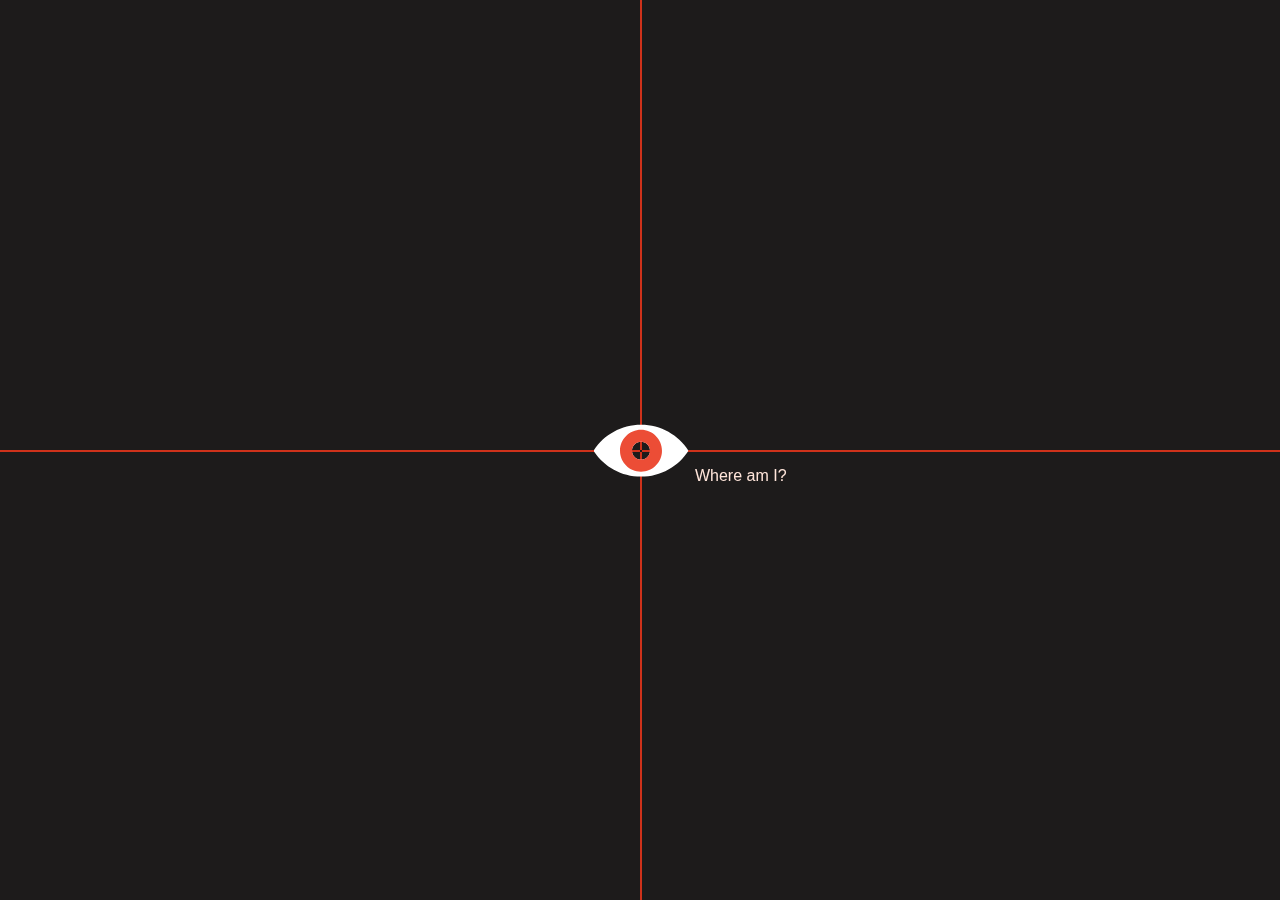
<file: 01-Window/01-where-am-i/index.html>
<!DOCTYPE html>
<html lang="en">
  <head>
    <meta charset="UTF-8" />
    <meta http-equiv="X-UA-Compatible" content="IE=edge" />
    <meta name="viewport" content="width=device-width, initial-scale=1.0" />
    <link rel="stylesheet" href="./style.css" />
    <script src="./main.js" defer></script>
    <title>Document</title>
  </head>
  <body>
    <div class="horizontal line"></div>
    <div class="vertical line"></div>
    <img class="eye" src="./assets/eye.svg" alt="Aim image" />
    <span class="location">Where am I?</span>
  </body>
</html>
</file>
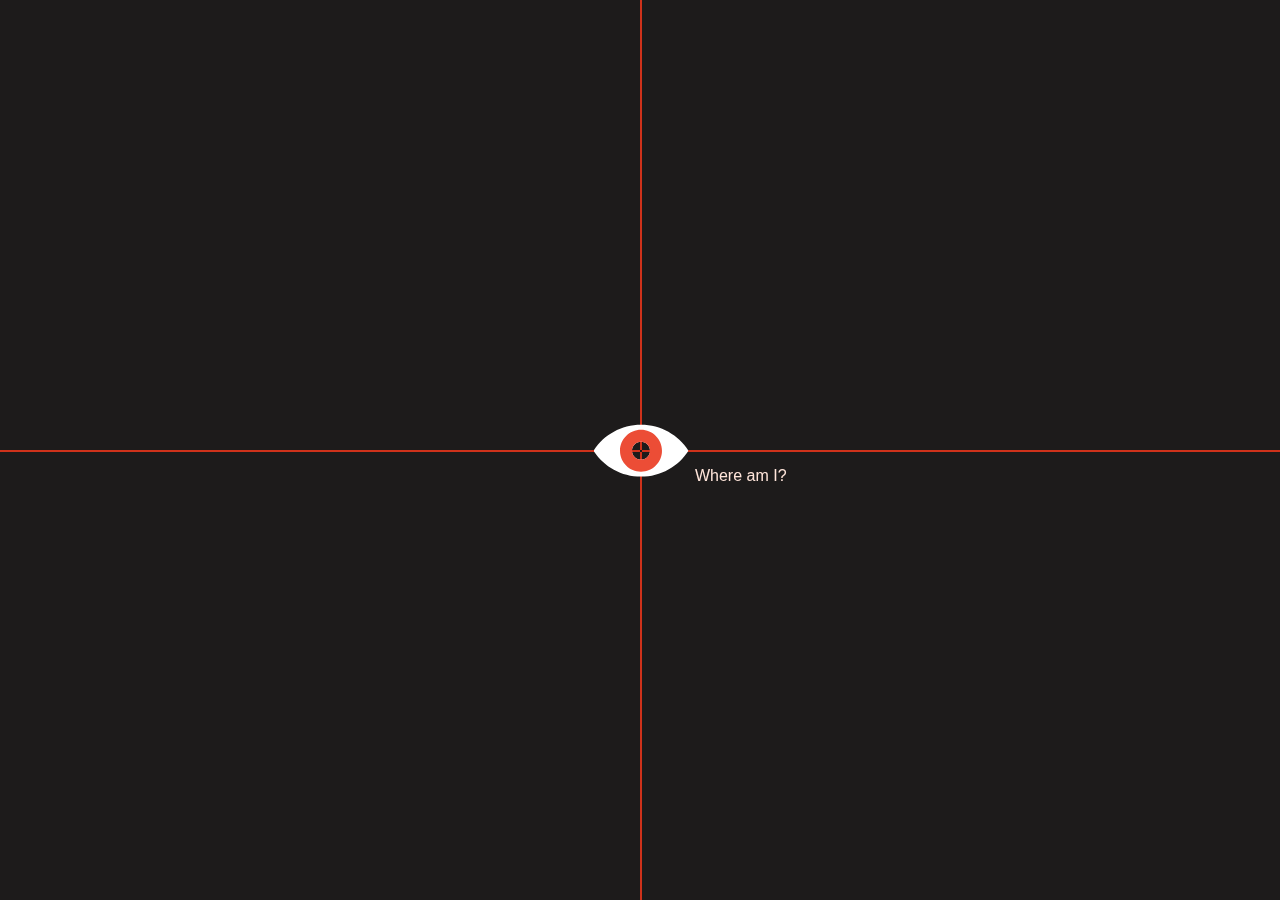
<file: 01-Window/where-am-i/index.html>
<!DOCTYPE html>
<html lang="en">
  <head>
    <meta charset="UTF-8" />
    <meta http-equiv="X-UA-Compatible" content="IE=edge" />
    <meta name="viewport" content="width=device-width, initial-scale=1.0" />
    <link rel="stylesheet" href="./style.css" />
    <script src="./script.js" defer></script>
    <title>Document</title>
  </head>
  <body>
    <div class="horizontal line"></div>
    <div class="vertical line"></div>
    <img class="eye" src="./assets/eye.svg" alt="Aim image" />
    <span class="location">Where am I?</span>
  </body>
</html>
</file>
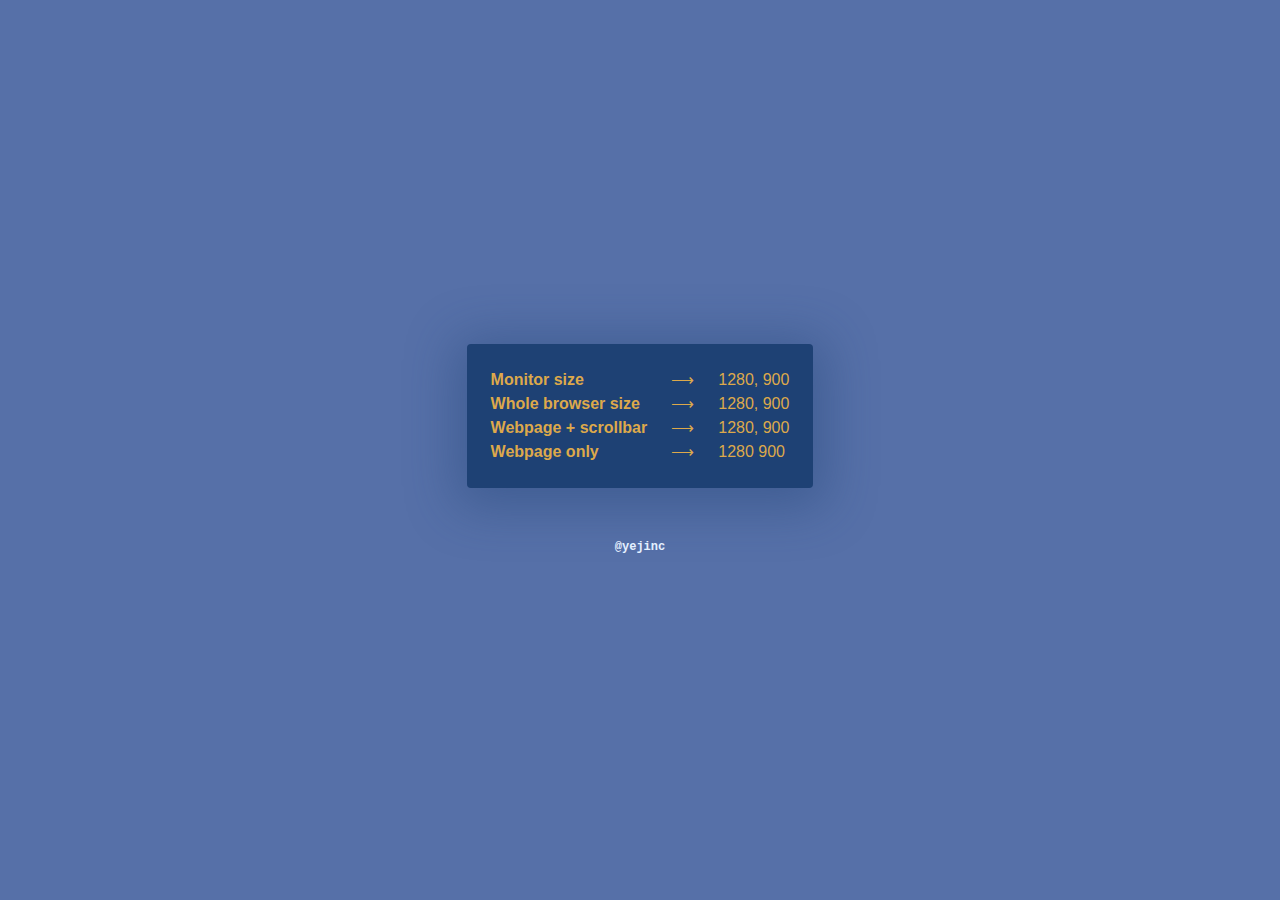
<file: 01-Window/01-learnings/01-window-size/index.html>
<!DOCTYPE html>
<html lang="en">
  <head>
    <meta charset="UTF-8" />
    <meta http-equiv="X-UA-Compatible" content="IE=edge" />
    <meta name="viewport" content="width=device-width, initial-scale=1.0" />
    <title>Window Size</title>
    <link rel="stylesheet" href="./style.css" />
    <script defer src="./app.js"></script>
  </head>
  <body>
    <section class="dashboard">
      <h1 class="visually-hidden">Dashboard</h1>
      <div class="dashboard-left">Title</div>
      <div class="dashboard-middle">Arrow</div>
      <div class="dashboard-right">Result</div>
    </section>
  </body>
</html>
</file>
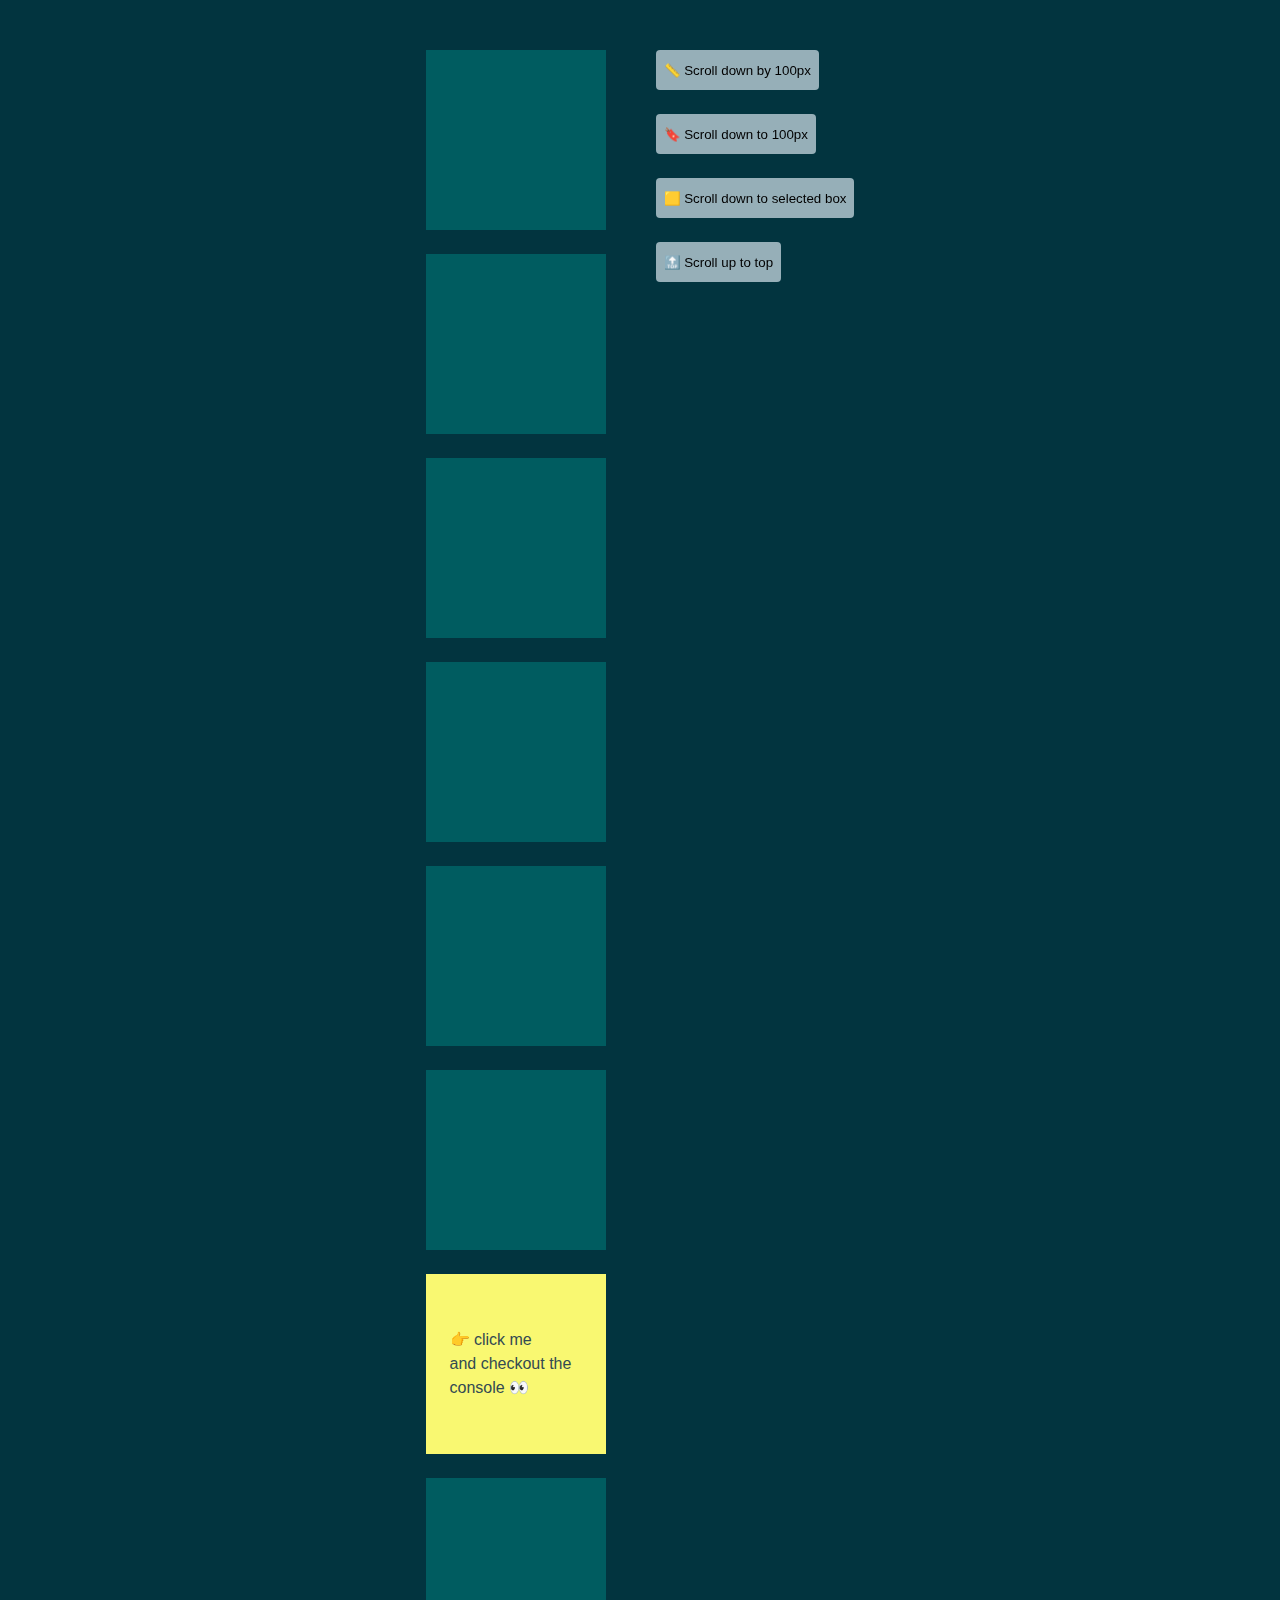
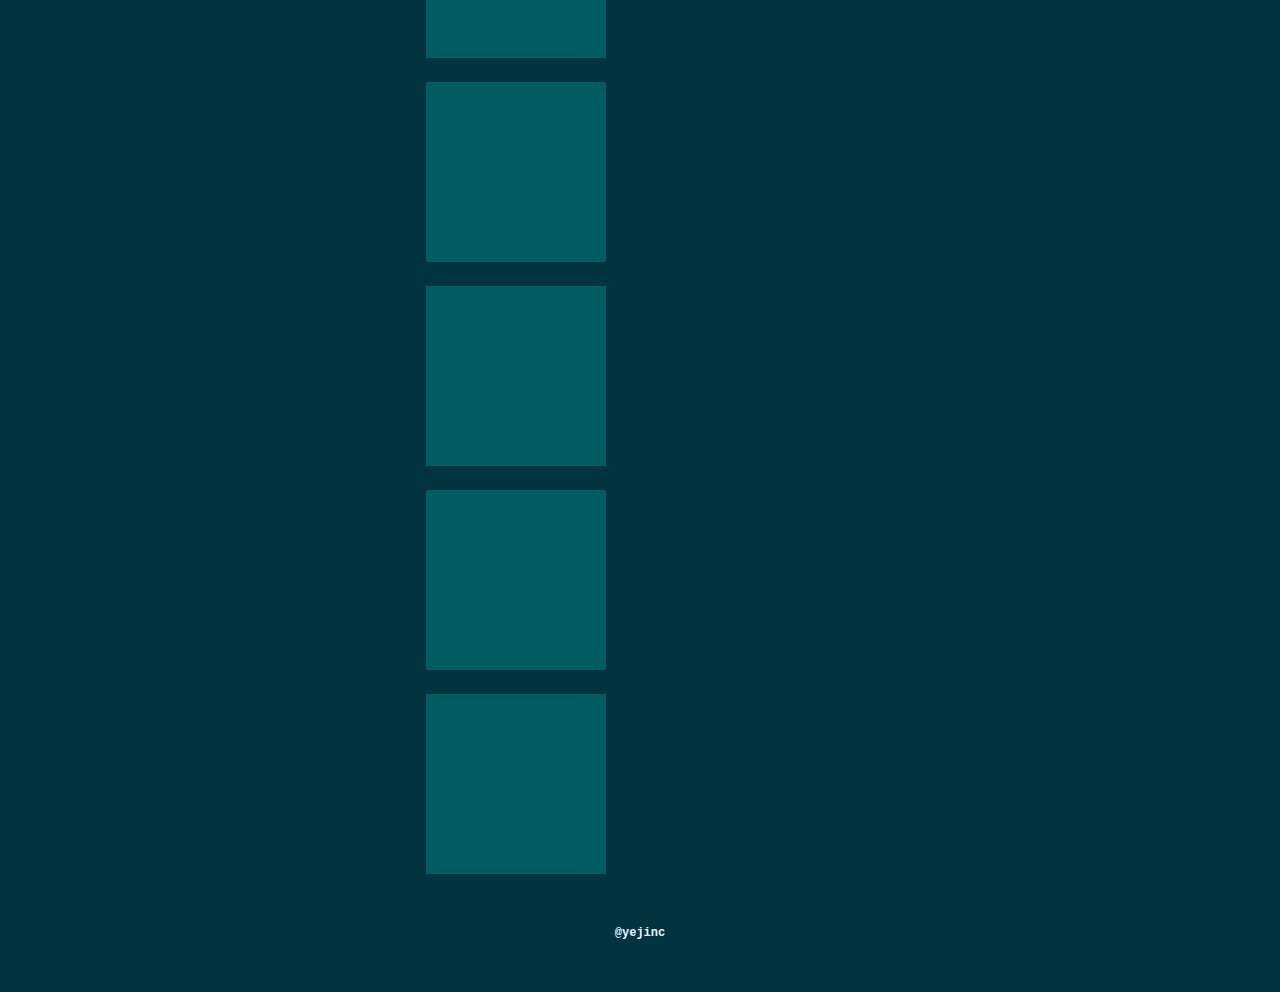
<file: 01-Window/01-learnings/02-window-coordinates/index.html>
<!DOCTYPE html>
<html lang="en">
  <head>
    <meta charset="UTF-8" />
    <meta http-equiv="X-UA-Compatible" content="IE=edge" />
    <meta name="viewport" content="width=device-width, initial-scale=1.0" />
    <title>Window Coordinates</title>
    <link rel="stylesheet" href="./style.css" />
    <script defer src="./app.js"></script>
  </head>
  <body>
    <main class="contents">
      <section class="box-group">
        <h1 class="visually-hidden">Title</h1>
        <div class="box"></div>
        <div class="box"></div>
        <div class="box"></div>
        <div class="box"></div>
        <div class="box"></div>
        <div class="box"></div>
        <div class="selected-box">
          <p class="selected-box-text">
            👉 click me <br />and checkout the console 👀
          </p>
        </div>
        <div class="box"></div>
        <div class="box"></div>
        <div class="box"></div>
        <div class="box"></div>
        <div class="box"></div>
      </section>

      <section class="button-group">
        <h1 class="visually-hidden">Buttons</h1>
        <button type="button" class="scroll-button by-position">
          📏 Scroll down by 100px
        </button>
        <button type="button" class="scroll-button to-position">
          🔖 Scroll down to 100px
        </button>
        <button type="button" class="scroll-button to-selected">
          🟨 Scroll down to selected box
        </button>
        <button type="button" class="scroll-button to-up">
          🔝 Scroll up to top
        </button>
      </section>
    </main>
  </body>
</html>
</file>
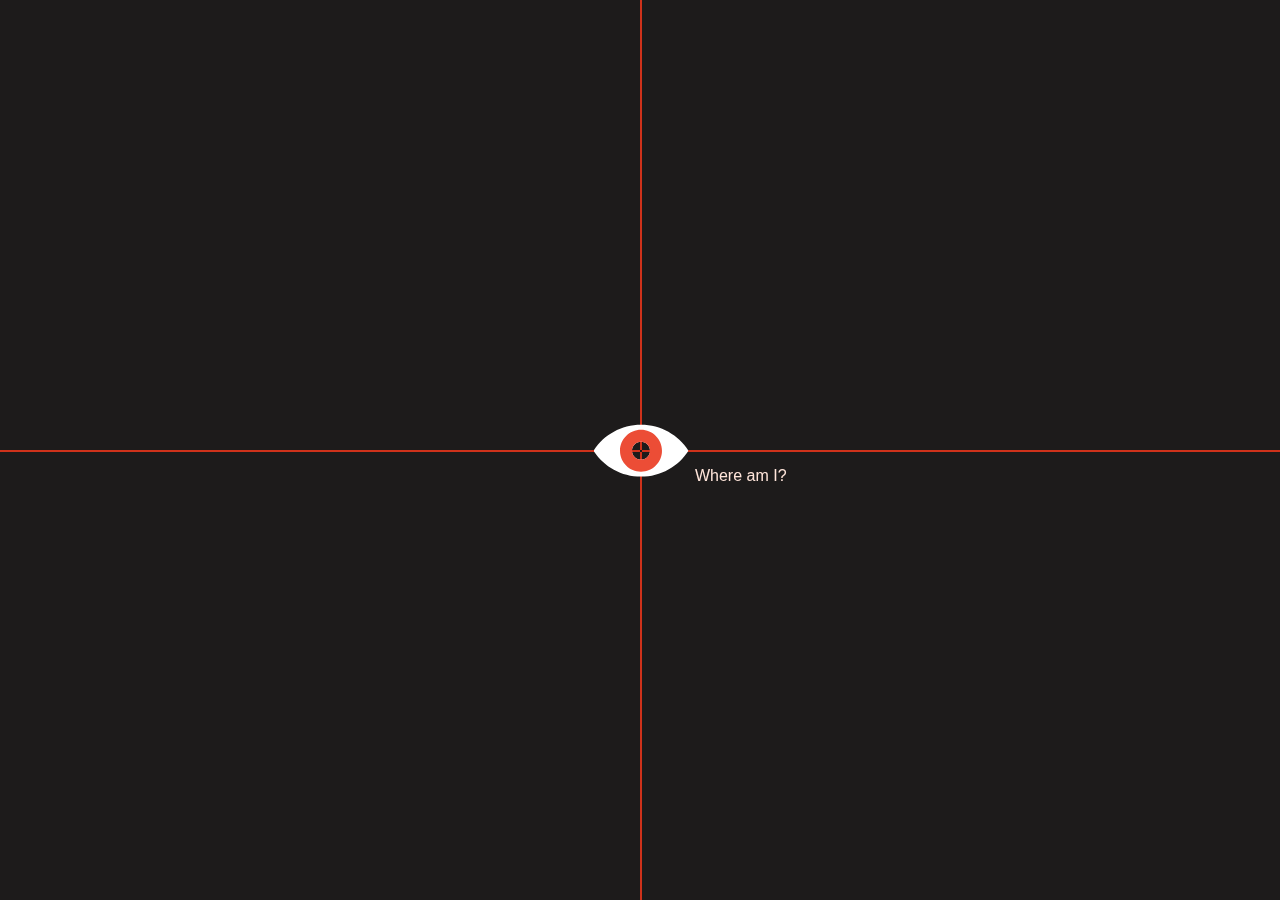
<file: 01-Window/02-doings/01-where-am-i/index.html>
<!DOCTYPE html>
<html lang="en">
  <head>
    <meta charset="UTF-8" />
    <meta http-equiv="X-UA-Compatible" content="IE=edge" />
    <meta name="viewport" content="width=device-width, initial-scale=1.0" />
    <link rel="stylesheet" href="./style.css" />
    <script src="./app.js" defer></script>
    <title>Document</title>
  </head>
  <body>
    <div class="horizontal line"></div>
    <div class="vertical line"></div>
    <img class="eye" src="./assets/eye.svg" alt="Aim image" />
    <span class="location">Where am I?</span>
  </body>
</html>
</file>
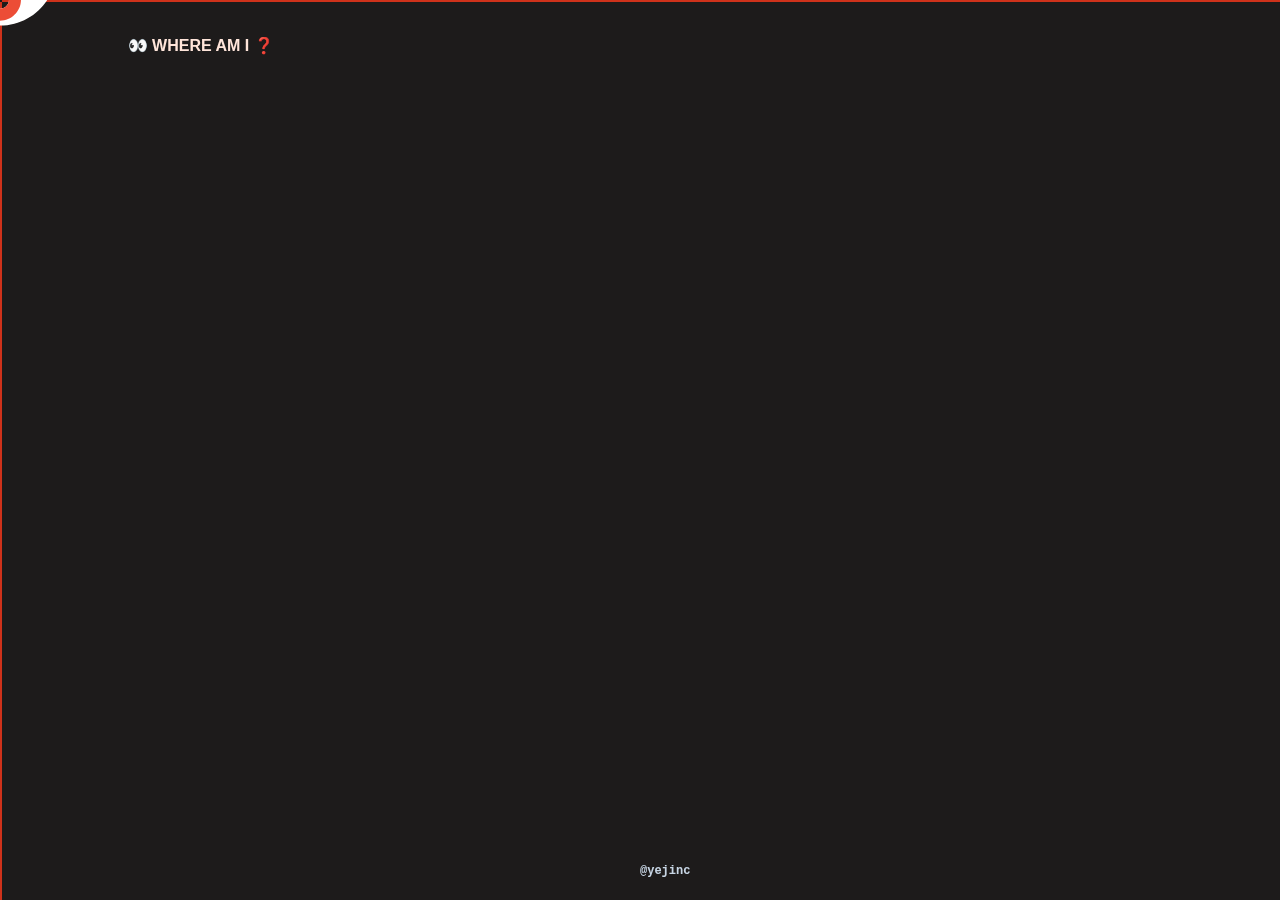
<file: 01-Window/02-doings/03-refactored-where-am-i/index.html>
<!DOCTYPE html>
<html lang="en">
  <head>
    <meta charset="UTF-8" />
    <meta http-equiv="X-UA-Compatible" content="IE=edge" />
    <meta name="viewport" content="width=device-width, initial-scale=1.0" />
    <link rel="stylesheet" href="./style.css" />
    <script defer src="./app.js" defer></script>
    <title>👀 WHERE AM I ❓</title>
  </head>
  <body>
    <div class="horizontal line"></div>
    <div class="vertical line"></div>
    <img class="eye" src="./assets/eye.svg" alt="Aim image" />
    <span class="location">👀 WHERE AM I ❓</span>
  </body>
</html>
</file>
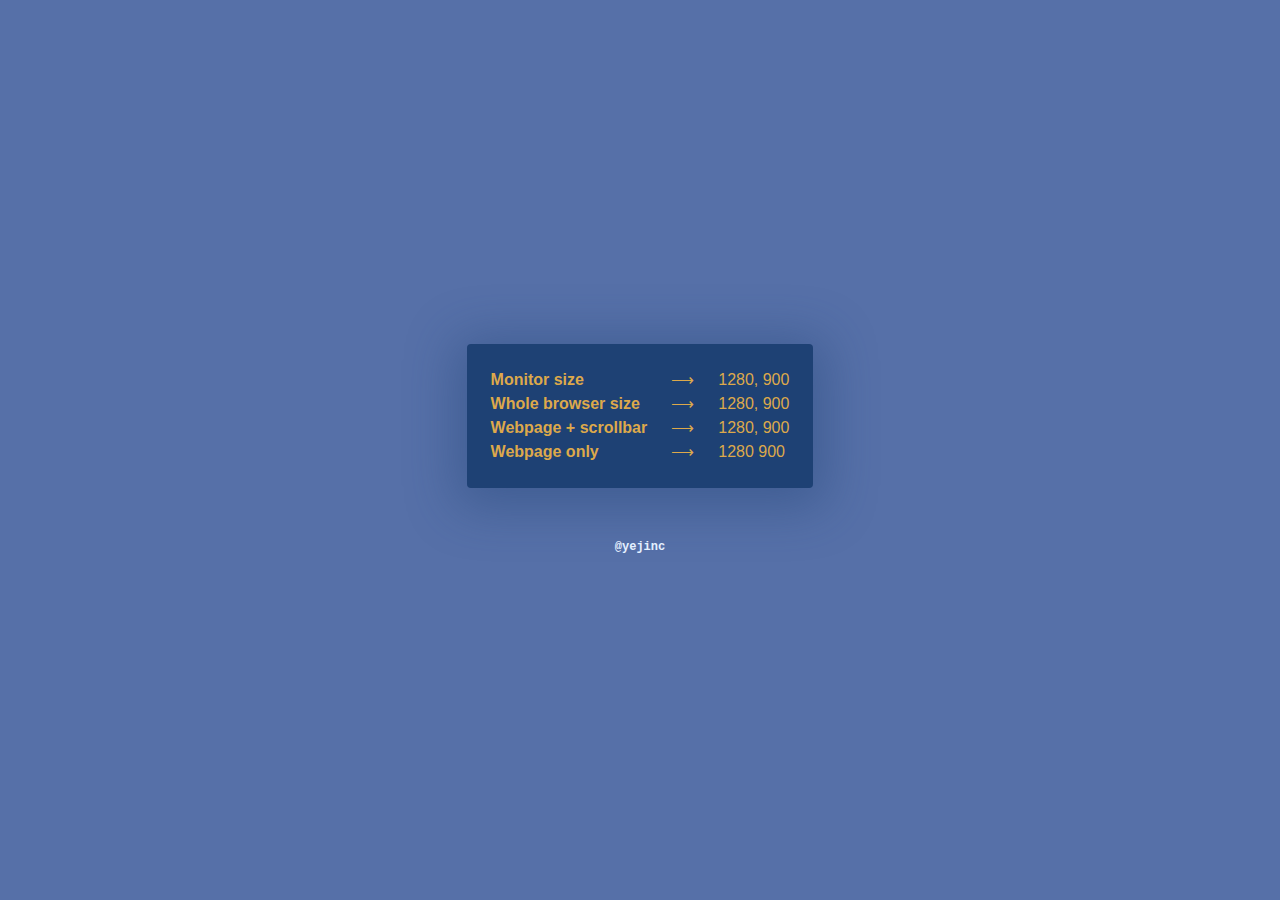
<file: 01-Web-APIs/window-size.html>
<!DOCTYPE html>
<html lang="en">
  <head>
    <meta charset="UTF-8" />
    <meta http-equiv="X-UA-Compatible" content="IE=edge" />
    <meta name="viewport" content="width=device-width, initial-scale=1.0" />
    <title>Window Size</title>
    <style>
      * {
        margin: 0;
        box-sizing: border-box;
      }

      html {
        width: 100%;
        height: 100%;
        font-family: -apple-system, BlinkMacSystemFont, 'Segoe UI', Roboto,
          Oxygen, Ubuntu, Cantarell, 'Open Sans', 'Helvetica Neue', sans-serif;
        font-size: 16px;
        line-height: 1.5;
        color: #dda94b;
        background-color: #5670a8;
      }

      body {
        display: flex;
        flex-direction: column;
        justify-content: center;
        align-items: center;
        width: 100%;
        height: 100%;
        margin: 0 auto;
      }

      body::after {
        font-family: 'Courier New', Courier, monospace;
        content: '@yejinc';
        display: block;
        margin-top: 50px;
        color: #e4f0ff;
        font-size: 12px;
        font-weight: 600;
      }

      .dashboard {
        display: flex;
        justify-content: center;
        align-items: center;
        padding: 24px;
        border-radius: 4px;
        background-color: #1e4174;
        box-shadow: 1px 7px 50px 12px rgba(30, 65, 116, 0.4);
      }

      .dashboard-left,
      .dashboard-right {
        display: inline-block;
        text-align: left;
      }

      .dashboard-left {
        margin-right: 24px;
        font-weight: 700;
      }

      .dashboard-middle {
        display: inline-block;
        text-align: center;
        margin-right: 24px;
      }

      .dashboard-right {
        font-weight: 400;
      }
    </style>
  </head>
  <body>
    <section class="dashboard">
      <div class="dashboard-left">Title</div>
      <div class="dashboard-middle">Arrow</div>
      <div class="dashboard-right">Result</div>
    </section>
    <script>
      const dashboard = document.querySelector('.dashboard')
      const dashboardLeft = document.querySelector('.dashboard-left')
      const dashboardRight = document.querySelector('.dashboard-right')
      const dashboardMiddle = document.querySelector('.dashboard-middle')

      function updateLeft() {
        dashboardLeft.innerHTML = `
          Monitor size  <br/>
          Whole browser size  <br />
          Webpage + scrollbar  <br />
          Webpage only 
        `
      }

      function updateMiddle() {
        dashboardMiddle.innerHTML = `
          ⟶ <br />
          ⟶ <br />
          ⟶ <br />
          ⟶
        `
      }

      function updateRight() {
        dashboardRight.innerHTML = `
          ${window.screen.width}, ${window.screen.height} <br/>
          ${window.outerWidth}, ${window.outerHeight} <br />
          ${window.innerWidth}, ${window.innerHeight} <br />
          ${document.documentElement.clientWidth} ${document.documentElement.clientHeight}
        `
      }

      function update() {
        updateLeft()
        updateMiddle()
        updateRight()
      }

      window.addEventListener('resize', update)
      update()
    </script>
  </body>
</html>
</file>
<file: 01-Window/01-where-am-i/style.css>
* {
  margin: 0;
  box-sizing: border-box;
}

html {
  width: 100%;
  height: 100%;
  background-color: #1d1b1b;
}

body {
  font-family: -apple-system, BlinkMacSystemFont, 'Segoe UI', Roboto, Oxygen,
    Ubuntu, Cantarell, 'Open Sans', 'Helvetica Neue', sans-serif;
  font-size: 16px;
  line-height: 1.5;
  margin: 0 auto;
}

/* body::after {
  content: '@yejinc';
  display: flex;
  flex-direction: column;
  justify-content: flex-end;
  align-items: flex-end;
  font-family: 'Courier New', Courier, monospace;
  margin-top: 50px;
  font-size: 12px;
  font-weight: 600;
  color: #e4f0ff;
} */

.line {
  position: absolute;
  background-color: #ec4d36;
  mix-blend-mode: difference;
}

.horizontal {
  width: 100%;
  height: 2px;
  top: 50%;
}

.vertical {
  height: 100%;
  width: 2px;
  left: 50%;
}

.eye {
  position: absolute;
  top: 50.1%; /* alignining purpose*/
  left: 50.1%; /* alignining purpose*/
  transform: translate(-50%, -50%);
  cursor: none;
}

.location {
  position: absolute;
  top: 50%;
  left: 50%;
  transform: translate(60%, 60%);
  color: #ffe5da;
}
</file>
<file: 01-Window/where-am-i/style.css>
* {
  margin: 0;
  box-sizing: border-box;
}

html {
  width: 100%;
  height: 100%;
  background-color: #1d1b1b;
}

body {
  font-family: -apple-system, BlinkMacSystemFont, 'Segoe UI', Roboto, Oxygen,
    Ubuntu, Cantarell, 'Open Sans', 'Helvetica Neue', sans-serif;
  font-size: 16px;
  line-height: 1.5;
  margin: 0 auto;
}

/* body::after {
  content: '@yejinc';
  display: flex;
  flex-direction: column;
  justify-content: flex-end;
  align-items: flex-end;
  font-family: 'Courier New', Courier, monospace;
  margin-top: 50px;
  font-size: 12px;
  font-weight: 600;
  color: #e4f0ff;
} */

.line {
  position: absolute;
  background-color: #ec4d36;
  mix-blend-mode: difference;
}

.horizontal {
  width: 100%;
  height: 2px;
  top: 50%;
}

.vertical {
  height: 100%;
  width: 2px;
  left: 50%;
}

.eye {
  position: absolute;
  top: 50.1%; /* alignining purpose*/
  left: 50.1%; /* alignining purpose*/
  transform: translate(-50%, -50%);
  cursor: none;
}

.location {
  position: absolute;
  top: 50%;
  left: 50%;
  transform: translate(60%, 60%);
  color: #ffe5da;
}
</file>
<file: 01-Window/01-learnings/01-window-size/style.css>
* {
  margin: 0;
  box-sizing: border-box;
}

html {
  width: 100%;
  height: 100%;
  font-family: -apple-system, BlinkMacSystemFont, 'Segoe UI', Roboto, Oxygen,
    Ubuntu, Cantarell, 'Open Sans', 'Helvetica Neue', sans-serif;
  font-size: 16px;
  line-height: 1.5;
  color: #dda94b;
  background-color: #5670a8;
}

body {
  display: flex;
  flex-direction: column;
  justify-content: center;
  align-items: center;
  width: 100%;
  height: 100%;
  margin: 0 auto;
}

body::after {
  font-family: 'Courier New', Courier, monospace;
  content: '@yejinc';
  display: block;
  margin-top: 50px;
  color: #e4f0ff;
  font-size: 12px;
  font-weight: 600;
}

.visually-hidden {
  position: absolute !important;
  width: 1px !important;
  height: 1px !important;
  padding: 0 !important;
  margin: -1px !important;
  overflow: hidden !important;
  clip: rect(0, 0, 0, 0) !important;
  white-space: nowrap !important;
  border: 0 !important;
}

.dashboard {
  display: flex;
  justify-content: center;
  align-items: center;
  padding: 24px;
  border-radius: 4px;
  background-color: #1e4174;
  box-shadow: 1px 7px 50px 12px rgba(30, 65, 116, 0.4);
}

.dashboard-left,
.dashboard-right {
  display: inline-block;
  text-align: left;
}

.dashboard-left {
  margin-right: 24px;
  font-weight: 700;
}

.dashboard-middle {
  display: inline-block;
  text-align: center;
  margin-right: 24px;
}

.dashboard-right {
  font-weight: 400;
}
</file>
<file: 01-Window/01-learnings/02-window-coordinates/style.css>
* {
  margin: 0;
  box-sizing: border-box;
}

html {
  width: 100%;
  height: 100%;
  font-family: -apple-system, BlinkMacSystemFont, 'Segoe UI', Roboto, Oxygen,
    Ubuntu, Cantarell, 'Open Sans', 'Helvetica Neue', sans-serif;
  font-size: 16px;
  line-height: 1.5;
  color: #f1f1e6;
  background-color: #02343f;
}

body {
  display: flex;
  flex-direction: column;
  justify-content: flex-start;
  align-items: center;
  margin: 50px auto;
}

body::after {
  content: '@yejinc';
  display: flex;
  flex-direction: column;
  justify-content: center;
  align-items: center;
  font-family: 'Courier New', Courier, monospace;
  margin: 50px 0;
  font-size: 12px;
  font-weight: 600;
  color: #e4f0ff;
}

.visually-hidden {
  position: absolute !important;
  width: 1px !important;
  height: 1px !important;
  padding: 0 !important;
  margin: -1px !important;
  overflow: hidden !important;
  clip: rect(0, 0, 0, 0) !important;
  white-space: nowrap !important;
  border: 0 !important;
}

.contents {
  display: flex;
  flex-direction: row;
  justify-content: center;
  align-items: flex-start;
}

.box-group {
  display: flex;
  flex-direction: column;
  justify-content: flex-start;
  align-items: center;
  margin-right: 50px;
}

.box,
.selected-box {
  margin-bottom: 24px;
  width: 180px;
  height: 180px;
}
.box {
  background-color: #005c60;
}

.box:last-child {
  margin-bottom: 0;
}

.selected-box {
  display: flex;
  justify-content: center;
  align-items: center;
  padding: 24px;
  background-color: #f9f871;
}

.selected-box:hover {
  animation-name: wiggle;
  animation-duration: 1200ms;
  animation-delay: 700ms;
  animation-iteration-count: infinite;
  animation-direction: alternate;
}

@keyframes wiggle {
  from {
    transform: rotate(-15deg);
  }
  to {
    transform: rotate(15deg);
  }
}

.selected-box-text {
  color: #334a52;
}

.button-group {
  position: sticky;
  top: 50px;
  display: flex;
  flex-direction: column;
  justify-items: flex-start;
  align-items: flex-start;
}

.scroll-button {
  margin-bottom: 24px;
  padding: 0 8px;
  height: 40px;
  width: auto;
  border: 0;
  border-radius: 4px;
  outline: none;
  cursor: pointer;
  background-color: #96afb8;
}

.scroll-button:last-child {
  margin-bottom: 0;
}

.scroll-button:hover {
  opacity: 0.4;
}
</file>
<file: 01-Window/02-doings/01-where-am-i/style.css>
* {
  margin: 0;
  box-sizing: border-box;
}

html {
  width: 100%;
  height: 100%;
  background-color: #1d1b1b;
}

body {
  font-family: -apple-system, BlinkMacSystemFont, 'Segoe UI', Roboto, Oxygen,
    Ubuntu, Cantarell, 'Open Sans', 'Helvetica Neue', sans-serif;
  font-size: 16px;
  line-height: 1.5;
  margin: 0 auto;
}

/* body::after {
  content: '@yejinc';
  display: flex;
  flex-direction: column;
  justify-content: flex-end;
  align-items: flex-end;
  font-family: 'Courier New', Courier, monospace;
  margin-top: 50px;
  font-size: 12px;
  font-weight: 600;
  color: #e4f0ff;
} */

.line {
  position: absolute;
  background-color: #ec4d36;
  mix-blend-mode: difference;
}

.horizontal {
  width: 100%;
  height: 2px;
  top: 50%;
}

.vertical {
  height: 100%;
  width: 2px;
  left: 50%;
}

.eye {
  position: absolute;
  top: 50.1%; /* alignining purpose*/
  left: 50.1%; /* alignining purpose*/
  transform: translate(-50%, -50%);
  cursor: none;
}

.location {
  position: absolute;
  top: 50%;
  left: 50%;
  transform: translate(60%, 60%);
  color: #ffe5da;
}
</file>
<file: 01-Window/02-doings/03-refactored-where-am-i/style.css>
* {
  margin: 0;
  box-sizing: border-box;
}

html {
  width: 100%;
  height: 100%;
  background-color: #1d1b1b;
}

body {
  font-family: -apple-system, BlinkMacSystemFont, 'Segoe UI', Roboto, Oxygen,
    Ubuntu, Cantarell, 'Open Sans', 'Helvetica Neue', sans-serif;
  font-size: 16px;
  font-weight: 700;
  line-height: 1.5;
  margin: 0 auto;
}

body::after {
  content: '@yejinc';
  position: absolute;
  bottom: 20px;
  left: 50vw;
  margin-top: 50px;
  font-family: 'Courier New', Courier, monospace;
  font-size: 12px;
  font-weight: 600;
  color: #e4f0ff;
  mix-blend-mode: difference;
}

.line {
  position: absolute;
  background-color: #ec4d36;
  mix-blend-mode: difference;
}

.horizontal {
  width: 100%;
  height: 2px;
}

.vertical {
  height: 100%;
  width: 2px;
}

.eye {
  position: absolute;
  transform: translate(-50%, -50%);
  cursor: none;
}

.location {
  position: absolute;
  margin: 20px 0 0 40px;
  transform: translate(60%, 60%);
  color: #ffe5da;
}
</file>
